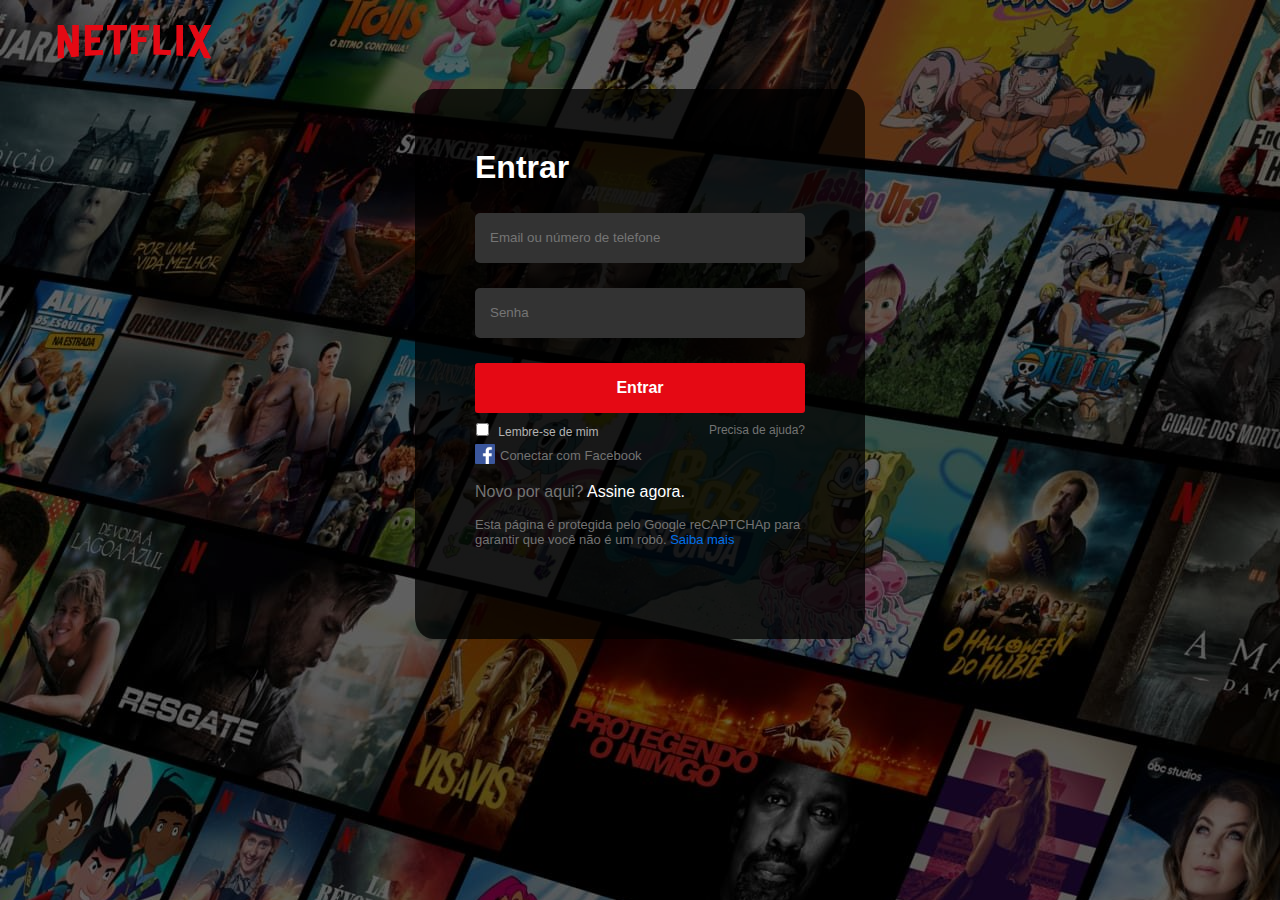
<file: Netflixpage.html>
<!DOCTYPE html>
<html lang="pt-br">

<head>
    <meta charset="UTF-8">
    <meta name="viewport" content="width=device-width, initial-scale=1.0">
    <link rel="stylesheet" href="assets/css/style.css">
    <title>Netflix</title>
</head>

<body>
    <div class="header">
        <div class="logo">
            <a href="#">
                <img src="assets/img/netflixlogo.png" alt="">
            </a>
        </div>
    </div>
    <div class="login_body">
        <div class="login_box">
            <h2>Entrar</h2>
            <form>
                <div class="input_box">
                    <input required type="email" placeholder="Email ou número de telefone">
                </div>
                <div class="input_box">
                    <input required type="password" placeholder="Senha">
                </div>

                <div>
                    <button class="submit">
                        Entrar
                    </button>
                </div>
            </form>

            <div class="support">
                <div class="remember">
                    <span>
                        <input type="checkbox" style="margin: 0;padding: 0; height: 13px;"></span>
                    <span>Lembre-se de mim</span>
                </div>
                <div class="help">
                    <a href="#">
                        Precisa de ajuda?
                    </a>
                </div>
            </div>

            <div class="login_footer">
                <div class="login_facebook">
                    <span><img height="20px" src="assets/img/Facebook_logo.png" alt="facebook"></span>
                    <span><a href="#">Conectar com Facebook</a></span>
                </div>
                <div class="sign_up">
                    <p>Novo por aqui? <a href="#">Assine agora.</a></p>
                </div>
                <div class="terms">
                    <p>Esta página é protegida pelo Google reCAPTCHAp para garantir que você não é um robô. <a
                            href="#">Saiba mais</a></p>
                </div>
            </div>
        </div>
    </div>
</body>

</html>
</file>
<file: assets/css/style.css>
body {
    padding: 0;
    margin: 0;
    height: 100vh;
    width: 100%;
    position: relative;
    background-image: url(../img/background.jpg);
    background-image: cover;
    background-repeat: no-repeat;
    font-family: Arial, Helvetica, sans-serif;
}

body::before {
    content: '';
    background-color: rgba(0, 0, 0, 0.5);
    width: 100%;
    height: 100%;
    position: absolute;
    top: 0;
    bottom: 0;
    left: 0;
    right: 0;
}

.logo img {
    height: 45px;
    width: 167px;
}

.header {
    padding: 20px 50px;
    position: relative;
    z-index: 10;
}

.login_body {
    padding: 60px;
    z-index: 90;
    position: relative;
    max-width: 450px;
    height: 550px;
    margin-left: 50%;
    background-color: rgba(0, 0, 0, 0.75);
    border-radius: 4%;
    box-sizing: border-box;
    transform: translateX(-50%);
}

.login_body h2 {
    font-size: 32px;
    color: #fff;
    margin-top: 0;
}

.login_body input {
    height: 50px;
    width: 100%;
    color: #fff;
    background-color: #333;
    border: none;
    border-radius: 5px;
    padding-left: 15px;
    box-sizing: border-box;
    outline: none;
}

.login_body input:hover {
    background-color: #444;
}

.input_box {
    margin-bottom: 25px;
}

.login_body button {
    height: 50px;
    width: 100%;
    color: #fff;
    background-color: #e50914;
    border-radius: 3px;
    font-weight: bold;
    font-size: 16px;
    border: none;
    margin-bottom: 10px;
}

.login_body button:hover {
    background-color: #fc1722;
    cursor: pointer;
}

.support {
    display: flex;
    color: #b3b3b3;
    justify-content: space-between;
    font-size: 12px;
    margin-bottom: 5px;
}

.support input {
    width: 15px;
    height: 15px;
    ;
}

.remember span {
    margin-right: 5px;
    height: 25px;
}

.help a {
    text-decoration: none;
    color: #737373;
}

.help a:hover {
    text-decoration: underline;
}

.login_facebook {
    display: flex;
    align-items: center;
    width: 100%;
    color: #737373;
}

.login_facebook span {
    margin-right: 5px;
    font-size: 13px;
}

.login_facebook span a {
    text-decoration: none;
    color: #737373;
}

.sign_up {
    color: #737373;
    font-size: 16px;
}

.sign_up a {
    color: #fff;
    font-size: 16px;
    text-decoration: none;
}

.sign_up a:hover {
    text-decoration: underline;
}

.terms {
    color: #737373;
    font-size: 13px;
}

.terms a {
    text-decoration: none;
    color: #0071eb;
}

.terms a:hover {
    text-decoration: underline;
}
</file>
